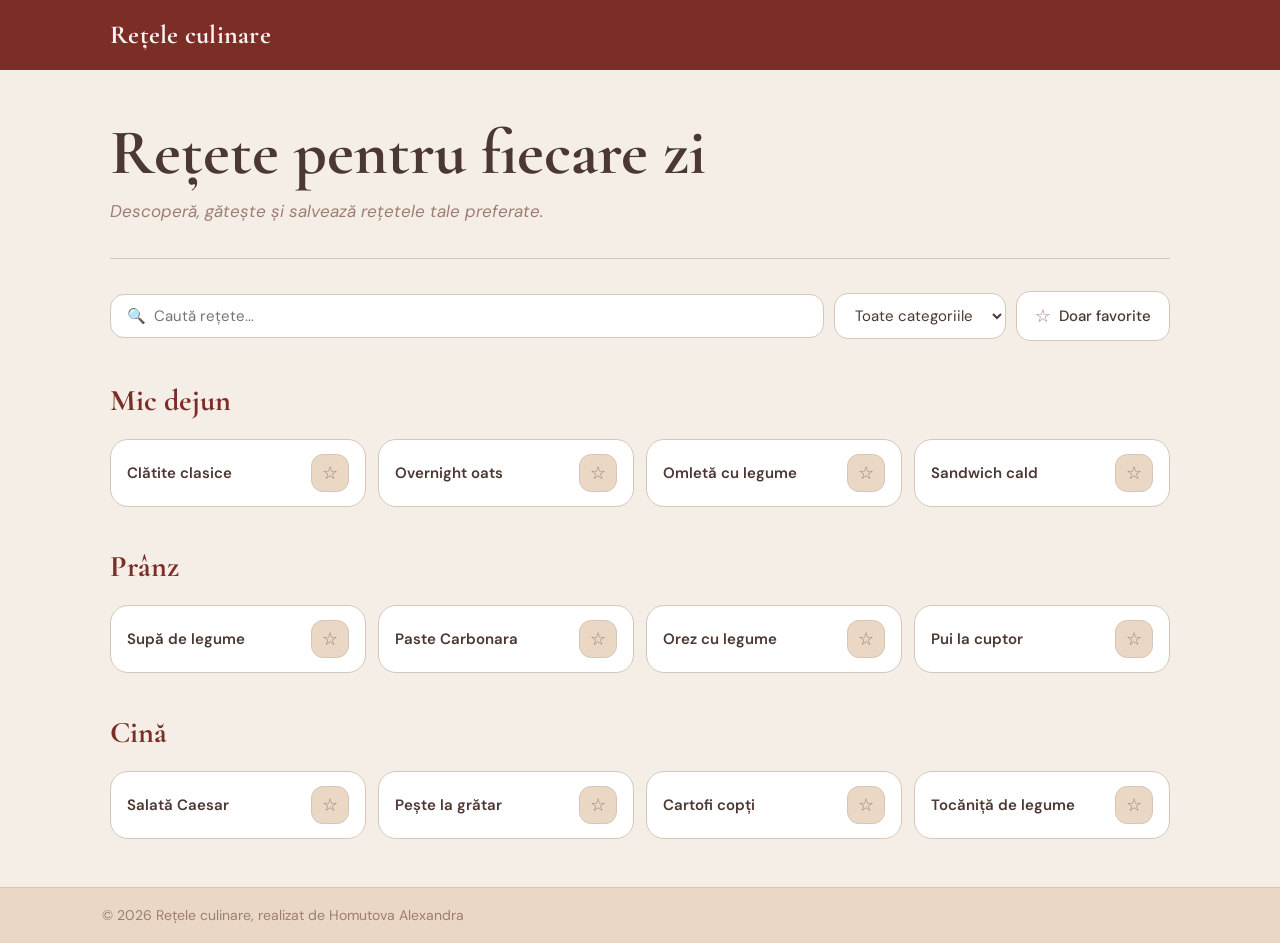
<file: index.html>
<!DOCTYPE html>
<html lang="ro">
<head>
  <meta charset="UTF-8">
  <meta name="viewport" content="width=device-width, initial-scale=1.0">
  <link href="https://fonts.googleapis.com/css2?family=Cormorant+Garamond:wght@400;600;700&family=DM+Sans:wght@400;500;600&display=swap" rel="stylesheet">
  <link rel="stylesheet" href="css/style.css">
  <title>Rețele culinare</title>
</head>
<body>

<header class="site-header">
  <div class="header-inner container">
    <a class="brand" href="index.html">Rețele culinare</a>
  </div>
</header>

<main class="container">

  <div class="hero">
    <h1>Rețete pentru fiecare zi</h1>
    <p class="hero-sub">Descoperă, gătește și salvează rețetele tale preferate.</p>
  </div>

  <div class="controls">
    <input type="text" id="search-input" class="input" placeholder="🔍  Caută rețete..." aria-label="Caută rețete">
    <select id="category-filter" class="select" aria-label="Filtrează după categorie">
      <option value="all">Toate categoriile</option>
      <option value="Mic dejun">Mic dejun</option>
      <option value="Prânz">Prânz</option>
      <option value="Cină">Cină</option>
    </select>
    <label class="fav-filter-label" id="fav-label">
      <input type="checkbox" id="favorites-only">
      <span class="fav-filter-star">☆</span>
      <span>Doar favorite</span>
    </label>
  </div>

  <div id="recipes-container">

    <h2 class="category-title" data-category="Mic dejun">Mic dejun</h2>
    <ul class="recipes" id="breakfast-list">
      <li class="recipe-item" data-category="Mic dejun" data-name="clatite clasice" data-recipe="retete/clatite.html">
        <a href="retete/clatite.html">Clătite clasice</a>
        <button class="fav-btn" type="button" data-recipe="retete/clatite.html" aria-label="Adaugă la favorite">☆</button>
      </li>
      <li class="recipe-item" data-category="Mic dejun" data-name="overnight oats" data-recipe="retete/overnight-oats.html">
        <a href="retete/overnight-oats.html">Overnight oats</a>
        <button class="fav-btn" type="button" data-recipe="retete/overnight-oats.html" aria-label="Adaugă la favorite">☆</button>
      </li>
      <li class="recipe-item" data-category="Mic dejun" data-name="omleta cu legume" data-recipe="retete/omleta.html">
        <a href="retete/omleta.html">Omletă cu legume</a>
        <button class="fav-btn" type="button" data-recipe="retete/omleta.html" aria-label="Adaugă la favorite">☆</button>
      </li>
      <li class="recipe-item" data-category="Mic dejun" data-name="sandwich cald" data-recipe="retete/sandwich.html">
        <a href="retete/sandwich.html">Sandwich cald</a>
        <button class="fav-btn" type="button" data-recipe="retete/sandwich.html" aria-label="Adaugă la favorite">☆</button>
      </li>
    </ul>

    <h2 class="category-title" data-category="Prânz">Prânz</h2>
    <ul class="recipes" id="lunch-list">
      <li class="recipe-item" data-category="Prânz" data-name="supa de legume" data-recipe="retete/supa-legume.html">
        <a href="retete/supa-legume.html">Supă de legume</a>
        <button class="fav-btn" type="button" data-recipe="retete/supa-legume.html" aria-label="Adaugă la favorite">☆</button>
      </li>
      <li class="recipe-item" data-category="Prânz" data-name="paste carbonara" data-recipe="retete/paste-carbonara.html">
        <a href="retete/paste-carbonara.html">Paste Carbonara</a>
        <button class="fav-btn" type="button" data-recipe="retete/paste-carbonara.html" aria-label="Adaugă la favorite">☆</button>
      </li>
      <li class="recipe-item" data-category="Prânz" data-name="orez cu legume" data-recipe="retete/orez-legume.html">
        <a href="retete/orez-legume.html">Orez cu legume</a>
        <button class="fav-btn" type="button" data-recipe="retete/orez-legume.html" aria-label="Adaugă la favorite">☆</button>
      </li>
      <li class="recipe-item" data-category="Prânz" data-name="pui la cuptor" data-recipe="retete/pui-la-cuptor.html">
        <a href="retete/pui-la-cuptor.html">Pui la cuptor</a>
        <button class="fav-btn" type="button" data-recipe="retete/pui-la-cuptor.html" aria-label="Adaugă la favorite">☆</button>
      </li>
    </ul>

    <h2 class="category-title" data-category="Cină">Cină</h2>
    <ul class="recipes" id="dinner-list">
      <li class="recipe-item" data-category="Cină" data-name="salata caesar" data-recipe="retete/salata-caesar.html">
        <a href="retete/salata-caesar.html">Salată Caesar</a>
        <button class="fav-btn" type="button" data-recipe="retete/salata-caesar.html" aria-label="Adaugă la favorite">☆</button>
      </li>
      <li class="recipe-item" data-category="Cină" data-name="peste la gratar" data-recipe="retete/peste-gratar.html">
        <a href="retete/peste-gratar.html">Pește la grătar</a>
        <button class="fav-btn" type="button" data-recipe="retete/peste-gratar.html" aria-label="Adaugă la favorite">☆</button>
      </li>
      <li class="recipe-item" data-category="Cină" data-name="cartofi copti" data-recipe="retete/cartofi-copti.html">
        <a href="retete/cartofi-copti.html">Cartofi copți</a>
        <button class="fav-btn" type="button" data-recipe="retete/cartofi-copti.html" aria-label="Adaugă la favorite">☆</button>
      </li>
      <li class="recipe-item" data-category="Cină" data-name="tocanita de legume" data-recipe="retete/tocanita.html">
        <a href="retete/tocanita.html">Tocăniță de legume</a>
        <button class="fav-btn" type="button" data-recipe="retete/tocanita.html" aria-label="Adaugă la favorite">☆</button>
      </li>
    </ul>

  </div>

  <p class="no-results" id="no-results">Nicio rețetă nu corespunde filtrelor selectate.</p>

</main>

<footer class="site-footer">
  <div class="footer-inner container">
    <div class="muted">© 2026 Rețele culinare, realizat de Homutova Alexandra</div>
  </div>
</footer>

<button class="back-to-top" id="back-to-top" aria-label="Înapoi sus" type="button">↑</button>

<script src="js/script.js"></script>
</body>
</html>
</file>
<file: css/style.css>
/*
   style.css - Rețele culinare
   1) Reset + variabile
   2) Bază pagină + tipografie
   3) Header & Footer
   4) Index — hero, controale, liste, favorite
   5) Pagini rețete — porții, ingrediente, pași, timer, favorit pagină
   6) Responsive + accesibilitate
*/

/* Import fonturi Google (titluri + text) */
@import url("https://fonts.googleapis.com/css2?family=Cormorant+Garamond:wght@400;600;700&family=DM+Sans:wght@400;500;600&display=swap");

/* ===================== 1) RESET ===================== */
/* Reset simplu: dimensiunile includ padding + border (mai ușor de calculat layout-ul) */
*, *::before, *::after { box-sizing: border-box; }

/* ===================== 1) VARIABILE ===================== */
/* Variabile de temă (culori, umbre, raze) folosite peste tot pentru consistență */
:root {
  --bg-main:      #f5eee6;   /* fundal general */
  --bg-soft:      #ead7c4;   /* fundal secundar (chip-uri, butoane soft) */
  --text-main:    #4b3832;   /* text principal */
  --text-soft:    #7b2d26;   /* accent pentru titluri/subtitluri */
  --text-muted:   #9e7e74;   /* text „muted” */
  --card-bg:      #ffffff;   /* fundal card */
  --card-border:  #d6c6b8;   /* contur card */
  --accent:       #7b2d26;   /* culoare accent (buton, link etc.) */
  --accent-hover: #5c1f1a;   /* accent la hover */
  --gold:         #c8860a;   /* auriu pentru favorite */
  --gold-bg:      #fff8ec;   /* fundal auriu pal */
  --gold-border:  #e8c47a;   /* border auriu */
  --radius:       18px;      /* colțuri rotunjite standard */
  --shadow:       0 14px 30px rgba(0,0,0,0.18);         /* umbră mare (imagini/hero) */
  --shadow-sm:    0 4px 16px rgba(123,45,38,0.10);      /* umbră mică (hover, butoane) */
}

/* ===================== 2) BAZĂ ===================== */
/* Scroll „smooth” pentru anchor-uri și back-to-top */
html { scroll-behavior: smooth; }

/* Stiluri globale pentru pagină */
body {
  margin: 0; /* elimină marginea implicită */
  font-family: 'DM Sans', system-ui, sans-serif; /* font principal */
  line-height: 1.6; /* lizibilitate */
  background: var(--bg-main); /* fundal general */
  color: var(--text-main); /* culoare text */
}

/* Container central cu lățime maximă */
.container { 
  width: 100%; 
  max-width: 1100px; 
  margin: 0 auto; 
  padding: 0 20px; 
}

/* Titlurile folosesc fontul „serif” (Cormorant) pentru stil editorial */
h1, h2, h3, .brand, .category-title, .hero h1 {
  font-family: 'Cormorant Garamond', Georgia, serif;
}

h1 { 
  margin: 22px 0 8px; 
  font-size: clamp(28px,3vw,44px); /* se adaptează cu viewport */
  font-weight: 700; 
}

h2 { 
  margin: 18px 0 10px; 
  font-size: 22px; 
  color: var(--text-soft); 
}

/* Linkuri: accent + hover */
a { color: var(--accent); text-decoration: none; }
a:hover { color: var(--accent-hover); text-decoration: underline; }

/* Imagini responsive + colțuri rotunjite */
img { max-width: 100%; display: block; border-radius: var(--radius); }

/* Card generic folosit în diverse zone */
.card { 
  background: var(--card-bg); 
  border: 1px solid var(--card-border); 
  border-radius: var(--radius); 
  padding: 16px; 
}

/* Buton generic (folosit pe site) */
.btn {
  display: inline-flex; 
  align-items: center; 
  justify-content: center;
  padding: 10px 18px; 
  border-radius: 14px;
  background: var(--accent); 
  color: #fff; 
  border: none;
  cursor: pointer; 
  font-family: 'DM Sans', sans-serif; 
  font-size: 15px; 
  font-weight: 500;
  text-decoration: none;
  transition: background 0.2s ease, transform 0.08s ease; /* feedback la hover/click */
}
.btn:hover  { background: var(--accent-hover); }
.btn:active { transform: scale(0.98); } /* mic „press” */

/* ===================== 3) HEADER ===================== */
/* Bara de sus: fundal accent */
.site-header { width: 100%; background: var(--accent); }

/* Aliniere brand + (posibile) butoane (ex dark mode) */
.header-inner { 
  display: flex; 
  align-items: center; 
  justify-content: space-between; 
  height: 70px; 
}

/* Logo/brand în header */
.brand { 
  font-size: 26px; 
  font-weight: 700; 
  color: rgba(255,255,255,0.95); 
  letter-spacing: 0.01em; 
}
.brand:hover { color: #fff; text-decoration: none; }

/* ===================== 3) FOOTER ===================== */
/* Footer cu separare vizuală */
.site-footer { 
  margin-top: 48px; 
  border-top: 1px solid var(--card-border); 
  background: var(--bg-soft); 
}

/* Conținut footer centrat și distribuit pe orizontală */
.footer-inner {
  max-width: 1100px; 
  margin: 0 auto;
  display: flex; 
  justify-content: space-between; 
  align-items: center;
  padding: 16px 12px; 
  font-size: 14px; 
  color: var(--text-muted);
}

/* ===================== 4) INDEX ===================== */

/* Zona hero: titlu mare + subtitle, cu separator jos */
.hero { 
  padding: 48px 0 32px; 
  border-bottom: 1px solid var(--card-border); 
  margin-bottom: 32px; 
}

.hero h1 { 
  font-size: clamp(38px,5vw,68px); 
  font-weight: 700; 
  margin: 0 0 10px; 
  line-height: 1.1; 
}

/* Subtitlu discret, italic */
.hero-sub { 
  font-size: 17px; 
  color: var(--text-muted); 
  margin: 0; 
  font-style: italic; 
}

/* Controale index: search + select + checkbox */
.controls { 
  display: flex; 
  gap: 10px; 
  flex-wrap: wrap; 
  align-items: center; 
  margin-bottom: 32px; 
}

/* Input text (căutare) */
.input {
  flex: 1; 
  min-width: 180px; 
  padding: 11px 16px; 
  border-radius: 14px;
  border: 1.5px solid var(--card-border); 
  background: var(--card-bg);
  color: var(--text-main); 
  font-family: 'DM Sans', sans-serif; 
  font-size: 15px;
  transition: border-color 0.2s;
}
.input:focus { outline: none; border-color: var(--accent); }

/* Select (filtru categorie) */
.select {
  padding: 11px 16px; 
  border-radius: 14px;
  border: 1.5px solid var(--card-border); 
  background: var(--card-bg);
  color: var(--text-main); 
  font-family: 'DM Sans', sans-serif; 
  font-size: 15px;
  cursor: pointer; 
  transition: border-color 0.2s;
}
.select:focus { outline: none; border-color: var(--accent); }

/* Checkbox "Doar favorite" pe index:
   - input-ul e ascuns, iar label-ul arată ca un buton */
.fav-filter-label {
  display: inline-flex; 
  align-items: center; 
  gap: 8px;
  padding: 10px 18px; 
  border-radius: 14px;
  border: 1.5px solid var(--card-border); 
  background: var(--card-bg);
  cursor: pointer; 
  font-size: 15px; 
  font-weight: 500;
  user-select: none; 
  transition: border-color 0.2s, background 0.2s, color 0.2s;
}
.fav-filter-label:hover { border-color: var(--gold); }

/* Ascundem checkbox-ul real (se controlează via JS/click pe label) */
.fav-filter-label input { display: none; }

/* Steaua din label (☆/★) */
.fav-filter-star { 
  font-size: 18px; 
  color: var(--text-muted); 
  transition: color 0.2s; 
}

/* Stare „checked” (setată în JS prin .checked) */
.fav-filter-label.checked { 
  border-color: var(--gold); 
  background: var(--gold-bg); 
  color: #7a5000; 
}
.fav-filter-label.checked .fav-filter-star { color: var(--gold); }

/* Titlu categorie (ex: „Mic dejun”) */
.category-title { 
  font-size: 30px; 
  font-weight: 700; 
  color: var(--accent); 
  margin: 36px 0 14px; 
}

/* Lista de rețete pe grid */
.recipes {
  list-style: none; 
  padding: 0; 
  margin: 0 0 8px;
  display: grid; 
  grid-template-columns: repeat(auto-fill, minmax(220px,1fr)); 
  gap: 12px;
}

/* Card rețetă în index (nume + buton favorit) */
.recipe-item {
  background: var(--card-bg); 
  border: 1.5px solid var(--card-border); 
  border-radius: 18px;
  padding: 14px 16px; 
  display: flex; 
  align-items: center; 
  justify-content: space-between;
  gap: 12px; 
  transition: box-shadow 0.2s, border-color 0.2s, transform 0.15s;
}

/* Hover pe card (ridicare + umbră) */
.recipe-item:hover { 
  box-shadow: var(--shadow-sm); 
  border-color: #c4a898; 
  transform: translateY(-2px); 
}

/* Linkul către rețetă ocupă spațiul disponibil */
.recipe-item a { 
  font-weight: 600; 
  font-size: 15px; 
  color: var(--text-main); 
  flex: 1; 
}
.recipe-item a:hover { color: var(--accent); text-decoration: none; }

/* Buton ★ mic pe cardul din index */
.fav-btn {
  width: 38px; 
  height: 38px; 
  border-radius: 12px;
  border: 1.5px solid var(--card-border); 
  background: var(--bg-soft);
  color: var(--text-muted); 
  font-size: 18px; 
  cursor: pointer;
  display: inline-flex; 
  align-items: center; 
  justify-content: center; 
  flex-shrink: 0;
  transition: transform 0.15s, background 0.2s, border-color 0.2s, color 0.2s;
}

/* Hover pe butonul favorit: mai mare + auriu */
.fav-btn:hover { 
  transform: scale(1.15); 
  border-color: var(--gold); 
  color: var(--gold); 
  background: var(--gold-bg); 
}

/* Stare activă (favorit) */
.fav-btn.active { 
  color: var(--gold); 
  border-color: var(--gold-border); 
  background: var(--gold-bg); 
}

/* Mesaj când nu există rezultate la filtrare */
.no-results { 
  display: none; 
  text-align: center; 
  padding: 60px 20px; 
  color: var(--text-muted); 
  font-size: 18px; 
  font-style: italic; 
}

/* ===================== 5) PAGINI REȚETE ===================== */

/* Meta: timp, dificultate etc. */
.recipe-meta { 
  display: flex; 
  gap: 12px; 
  flex-wrap: wrap; 
  margin-bottom: 20px; 
  align-items: center; 
}

/* Chip „pill” */
.chip {
  display: inline-flex; 
  align-items: center; 
  gap: 8px;
  padding: 12px 20px; 
  border-radius: 40px;
  background: var(--bg-soft); 
  border: 1px solid var(--card-border);
  font-size: 16px; 
  font-weight: 600; 
  line-height: 1;
}

/* ── Buton FAVORIT mare pe pagina rețetei ──
   Buton „premium” cu stare activă (auriu) */
.page-fav-btn {
  display: inline-flex;
  align-items: center;
  gap: 10px;
  padding: 12px 24px;
  border-radius: 40px;
  border: 2px solid var(--card-border);
  background: var(--card-bg);
  color: var(--text-main);
  font-family: 'DM Sans', sans-serif;
  font-size: 16px;
  font-weight: 600;
  cursor: pointer;
  transition: border-color 0.2s, background 0.2s, color 0.2s, transform 0.1s;
}
.page-fav-btn:hover { 
  border-color: var(--gold); 
  color: var(--gold); 
  transform: scale(1.03); 
}
.page-fav-btn.active { 
  border-color: var(--gold-border); 
  background: var(--gold-bg); 
  color: #7a5000; 
}
.page-fav-btn .page-fav-star { 
  font-size: 20px; 
  line-height: 1; 
}

/* ── Toast ──
   Mesaj temporar (ascuns implicit, afișat cu .show din JS) */
.toast {
  position: fixed;
  bottom: 72px; 
  left: 50%;
  transform: translateX(-50%) translateY(16px); /* puțin mai jos când e ascuns */
  background: var(--accent); 
  color: #fff;
  padding: 12px 26px; 
  border-radius: 40px;
  font-family: 'DM Sans', sans-serif; 
  font-size: 15px; 
  font-weight: 600;
  opacity: 0; 
  pointer-events: none; /* să nu blocheze click-uri */
  white-space: nowrap;
  transition: opacity 0.3s ease, transform 0.3s ease;
  z-index: 999;
}
/* Când e activ: devine vizibil și „urcă” ușor */
.toast.show { 
  opacity: 1; 
  transform: translateX(-50%) translateY(0); 
}

/* Layout imagine + info (desktop) */
.recipe-hero { 
  display: grid; 
  grid-template-columns: 1.15fr 0.85fr; 
  gap: 18px; 
  margin-bottom: 20px; 
}

/* Imagine rețetă: crop frumos + umbră mare */
.recipe-img { 
  width: 100%; 
  aspect-ratio: 4/3; 
  object-fit: cover; 
  box-shadow: var(--shadow); 
}

/* Grilă pentru carduri: ingrediente + pași etc. */
.recipe-grid { 
  display: grid; 
  grid-template-columns: 1fr 1fr; 
  gap: 16px; 
  margin-bottom: 16px; 
}

/* Controale porții (+/-) */
.portion-controls { 
  display: flex; 
  gap: 14px; 
  align-items: center; 
  margin: 18px 0; 
  flex-wrap: wrap; 
}
.portion-label { font-size: 18px; font-weight: 600; }

/* Butoanele + / - pentru porții */
#dec-portion, #inc-portion {
  width: 42px; 
  height: 42px; 
  border-radius: 999px; /* cerc */
  display: inline-flex; 
  align-items: center; 
  justify-content: center;
  font-size: 22px; 
  font-weight: 700; 
  padding: 0;
  background: var(--accent); 
  color: #fff; 
  border: none; 
  cursor: pointer;
  transition: background 0.2s ease, transform 0.08s ease;
}
#dec-portion:hover, #inc-portion:hover { 
  background: var(--accent-hover); 
  transform: scale(1.05); 
}
#dec-portion:active, #inc-portion:active { transform: scale(0.96); }

/* Valoarea porțiilor în UI */
#portion-value { 
  font-size: 22px; 
  font-weight: 700; 
  min-width: 50px; 
  text-align: center; 
}

/* Lista de ingrediente: fără bullets, cu separatori punctați */
#ingredient-list { list-style: none; padding: 0; margin: 0; }
#ingredient-list li { 
  padding: 10px 0; 
  border-bottom: 1px dashed var(--card-border); 
  font-size: 16px; 
}
#ingredient-list li:last-child { border-bottom: none; }

/* Cantitatea (span.qty) evidențiată */
.qty { font-weight: 700; }

/* Pași rețetă (checklist): click pe li -> JS adaugă .done */
ol.steps { margin: 0; padding-left: 18px; }
ol.steps > li { 
  cursor: pointer; 
  border-radius: 10px; 
  padding: 6px 8px; 
  transition: background 0.2s ease, padding-left 0.2s ease; 
}
ol.steps > li:hover { 
  background: var(--bg-soft); 
  padding-left: 12px; 
}
/* Stare „terminat” */
ol.steps > li.done { text-decoration: line-through; opacity: 0.6; }

/* Rând cu acțiuni (timer: start/reset + display) */
.action-row { 
  display: flex; 
  gap: 10px; 
  flex-wrap: wrap; 
  align-items: center; 
  margin: 16px 0 0; 
}

/* Display timer monospaced pentru stabilitate vizuală */
#timer-display { 
  font-family: ui-monospace, 'SF Mono', Menlo, monospace; 
  font-size: 1.35rem; 
  font-weight: 800; 
  padding: 0 10px; 
  min-width: 86px; 
  text-align: center; 
}

/* ===================== 6) BACK TO TOP ===================== */
/* Buton flotant care apare la scroll (JS adaugă .show) */
.back-to-top {
  position: fixed; 
  right: 20px; 
  bottom: 20px;
  width: 44px; 
  height: 44px; 
  border-radius: 999px;
  border: 1.5px solid var(--card-border); 
  background: var(--card-bg); 
  color: var(--text-main);
  font-size: 18px; 
  cursor: pointer;
  opacity: 0; 
  pointer-events: none; 
  transform: translateY(10px);
  transition: opacity 0.2s ease, transform 0.2s ease;
  display: flex; 
  align-items: center; 
  justify-content: center;
  box-shadow: var(--shadow-sm);
}
/* Devine clicabil și vizibil */
.back-to-top.show { 
  opacity: 1; 
  pointer-events: auto; 
  transform: translateY(0); 
}
.back-to-top:hover { background: var(--bg-soft); }

/* ===================== 6) RESPONSIVE ===================== */

/* La ecrane mai înguste: imagine + coloane devin 1 coloană */
@media (max-width: 820px) {
  .recipe-hero, .recipe-grid { grid-template-columns: 1fr; }
}

/* Pe mobil: controalele se pun pe verticală */
@media (max-width: 768px) {
  .controls { flex-direction: column; align-items: stretch; }
  .fav-filter-label { justify-content: center; }
  .action-row { flex-direction: column; align-items: stretch; }
  #timer-display { text-align: left; padding-left: 0; }
}

/* Ecrane foarte mici: micșorăm chip-urile și titlul hero */
@media (max-width: 520px) {
  .chip { font-size: 13px; padding: 10px 14px; }
  .hero h1 { font-size: 36px; }
}

/* ===================== 6) ACCESIBILITATE ===================== */
/* Contur vizibil la navigarea cu tastatura */
:focus-visible { outline: 3px solid rgba(123,45,38,0.4); outline-offset: 2px; }

/* Focus pentru controale interactive (fallback explicit) */
.input:focus, .select:focus, .fav-btn:focus, .btn:focus { 
  outline: 2px solid var(--accent); 
  outline-offset: 2px; 
}

/* ===================== 6) UTIL ===================== */
/* Text secundar (descrieri, note) */
.muted { color: var(--text-muted); font-size: 14px; }
</file>
